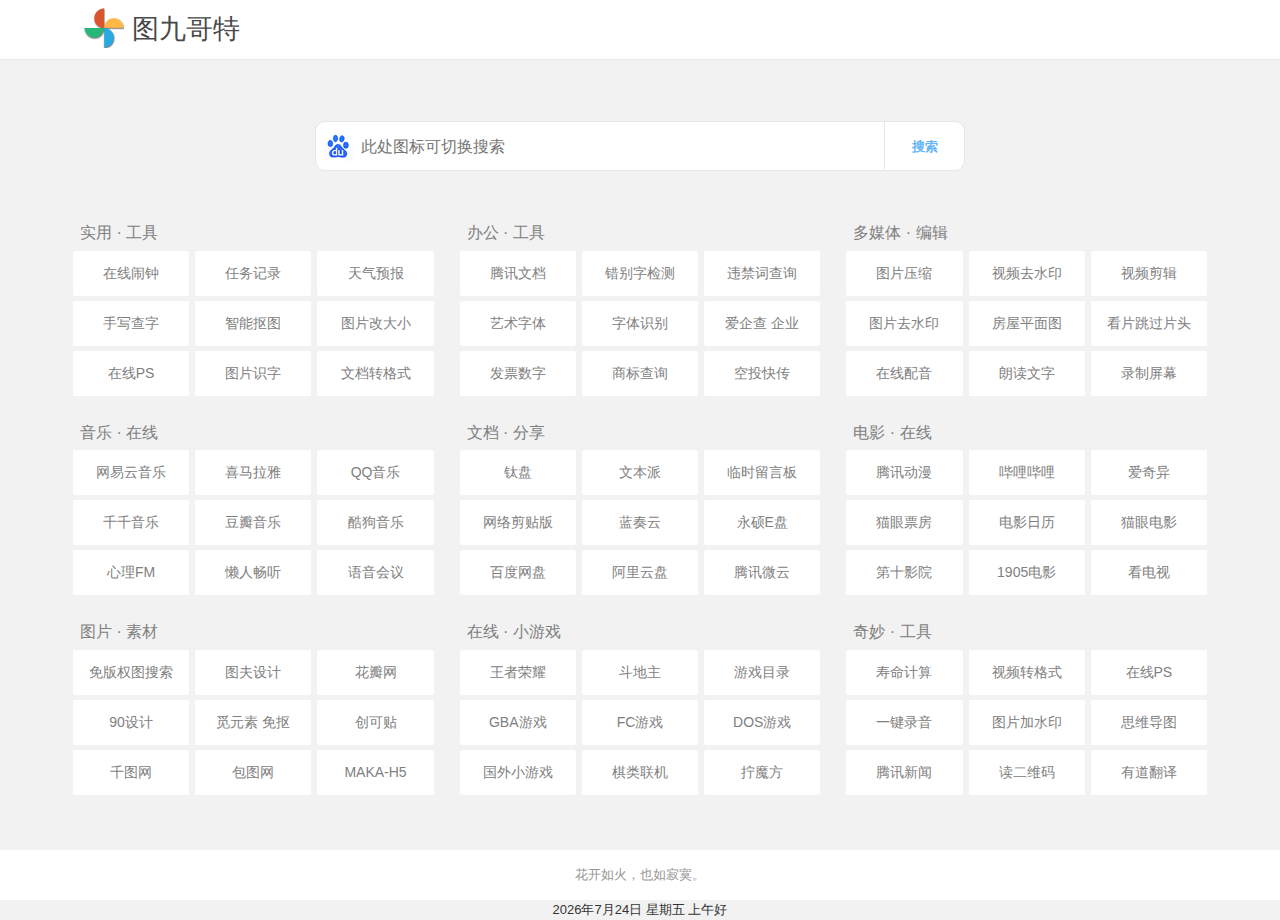
<file: so/index.html>
<!DOCTYPE html>
<html>
<head>
<meta charset="utf-8"> 
    <title>图九哥特tu9.gitee.io解析搜索</title>
    <meta name="keywords" content="图九哥特tu9.gitee.io解析搜索"/>
    <meta name="description" content="图九哥特tu9.gitee.io解析搜索"/>
<meta name="viewport" content="width=device-width, initial-scale=1, shrink-to-fit=no">
<link rel="stylesheet" href="./images/zui.min.css">
<script src="./images/jquery.js"></script>
<script src="./images/zui.min.js"></script>
<link rel="stylesheet" href="style.css">

<!--百度统计以下-->
<script>
var _hmt = _hmt || [];
(function() {
  var hm = document.createElement("script");
  hm.src = "https://hm.baidu.com/hm.js?4245710b6a21f028e6f49d1d0f614080";
  var s = document.getElementsByTagName("script")[0]; 
  s.parentNode.insertBefore(hm, s);
})();
</script>
<!--百度统计以上-->

</head>
<!--  来自图九哥特tu9.gitee.io  -->
<body>
<header>
    <div class="container" style="padding-right: 0px;padding-left: 0px;">
        <div class="main">
            <h1 class="logo">
                <a href="../index.html">
                    <img src="./images/ico.png">
                    <span>图九哥特</span>
                </a>
            </h1>
        </div>
	</div>
	<div class="not_operational"></div>
</header>
<div id="content" data-customize="true" data-customtheme="true" class="default-bg">
<div class="main-index">
<div class="container content-box">
	<section class="sousuo">
	  <div class="search">
		<div class="search-box">
		  <img class="search-icon" src="./images/logo.jpg">
		  <input type="text" id="txt" class="search-input" placeholder="此处图标可切换搜索">
		  <button class="search-btn visible-sm visible-md visible-lg" id="search-btn">搜索</button>
		  <i class="search-clear icon icon-remove-sign" style="display: none;"></i>
		</div>
		<!-- 搜索热词 -->
		<div class="box search-hot-text" id="box" style="display: none;">
		  <ul></ul>
		</div>
		<!-- 搜索引擎 -->
		<div class="search-engine" style="display: none;">
		  <div class="search-engine-head">
			<strong class="search-engine-tit">选择默认搜索引擎：</strong>
			<div class="search-engine-tool">搜索热词： <span id="hot-btn" class="off"></span></div>
		  </div>
		  <ul class="search-engine-list">
		  </ul>
		</div>
	  </div>
	</section>
		<div class="row dh">
			<div class="col-sm-6 col-md-4 mb-3 dh">
				<div class="row">
					<div class="col-xs-12"><strong class="dhname" id="1">实用 · 工具</strong></div>
					
					<div class="col-xs-4 mb-2">
						<a href="https://naozhong.net.cn/" target="_blank">在线闹钟</a>
					</div>
					<div class="col-xs-4 mb-2">
						<a href="http://www.jsons.cn/planlist/" target="_blank">任务记录</a>
					</div>

					<div class="col-xs-4 mb-2">
						<a href="https://tianqi.qq.com/" target="_blank">天气预报</a>
					</div>
					<div class="col-xs-4 mb-2">
						<a href="https://papago.naver.com/?sk=zh-CN&tk=zh-TW&st=%E4%B8%8B%E6%96%B9S%E5%9B%BE%E6%A0%87%E6%89%93%E5%BC%80%E6%89%8B%E5%86%99
" target="_blank">手写查字</a>
					</div>

					<div class="col-xs-4 mb-2">
						<a href="https://tool.lu/index.php/cutout/" target="_blank">智能抠图</a>
					</div>
					<div class="col-xs-4 mb-2">
						<a href="https://www.gaituya.com/daxiao/" target="_blank">图片改大小</a>
					</div>

					<div class="col-xs-4 mb-2">
						<a href="https://toolwa.com/ps/" target="_blank">在线PS</a>
					</div>
					<div class="col-xs-4 mb-2">
						<a href="https://ocr.wdku.net/" target="_blank">图片识字</a>
					</div>
<div class="col-xs-4 mb-2">
						<a href="https://convertio.co/zh/pdf-doc/" target="_blank">文档转格式</a>
					</div>
				</div>
			</div>
			<div class="col-sm-6 col-md-4 mb-3 dh">
				<div class="row">
					<div class="col-xs-12"><strong class="dhname" id="1">办公 · 工具</strong></div>
<div class="col-xs-4 mb-2">
						<a href="https://docs.qq.com/desktop/" target="_blank">腾讯文档</a>
					</div>

					<div class="col-xs-4 mb-2">
						<a href="http://www.biezi.com/" target="_blank">错别字检测</a>
					</div>

					<div class="col-xs-4 mb-2">
						<a href="http://www.txttool.com/t/?id=NTkw" target="_blank">违禁词查询</a>
					</div>

					<div class="col-xs-4 mb-2">
						<a href="https://www.qtool.net/art-edit" target="_blank">艺术字体</a>
					</div>

					<div class="col-xs-4 mb-2">						
						<a href="https://www.likefont.com/" target="_blank">字体识别</a>
					</div>

					<div class="col-xs-4 mb-2">
						<a href="https://aiqicha.baidu.com/" target="_blank">爱企查 企业</a>
					</div>

					<div class="col-xs-4 mb-2">
						<a href="https://daxie.chazhi.net/" target="_blank">发票数字</a>
					</div>

					<div class="col-xs-4 mb-2">
						<a href="https://cloud.baidu.com/product/tms/#/tms/search?keyword=商标&" target="_blank">商标查询</a>
					</div>

					<div class="col-xs-4 mb-2">
						<a href="https://airportal.cn/" target="_blank">空投快传</a>
					</div>
				</div>
			</div>
			<div class="col-sm-6 col-md-4 mb-3 dh">
				<div class="row">
					<div class="col-xs-12"><strong class="dhname" id="1">多媒体 · 编辑</strong></div>
<div class="col-xs-4 mb-2">
						<a href="https://www.gaituya.com/" target="_blank">图片压缩</a>
					</div>
					<div class="col-xs-4 mb-2">
						
						<a href="https://online-video-cutter.com/cn/remove-logo" target="_blank">视频去水印</a>
					</div>

					<div class="col-xs-4 mb-2">
						<a href="https://www.67tool.com/video/edit?type=cut" target="_blank">视频剪辑</a>
					</div>
					<div class="col-xs-4 mb-2">
						<a href="https://www.magiceraser.io/" target="_blank">图片去水印</a>
					</div>

					<div class="col-xs-4 mb-2">
						<a href="https://www.qtool.net/housinglayout" target="_blank">房屋平面图</a>
					</div>
					<div class="col-xs-4 mb-2">
						<a href="https://tu9.gitee.io/jiexi/fuzi.html" target="_blank">看片跳过片头</a>
					</div>

					<div class="col-xs-4 mb-2">
						<a href="http://peiyin.xunfei.cn/make/" target="_blank">在线配音</a>
					</div>

					<div class="col-xs-4 mb-2">
						<a href="https://www.ffkuaidu.com/" target="_blank">朗读文字</a>
					</div>
                    
<div class="col-xs-4 mb-2">
						<a href="https://toolwa.com/record/" target="_blank">录制屏幕</a>
					</div>
				</div>
			</div>

			<div class="col-sm-6 col-md-4 mb-3 dh">
				<div class="row">
					<div class="col-xs-12"><strong class="dhname" id="1">音乐 · 在线</strong></div>
<div class="col-xs-4 mb-2">
						<a href="https://music.163.com/#/discover/toplist/" target="_blank">网易云音乐</a>
					</div>
					<div class="col-xs-4 mb-2">
						<a href="https://www.ximalaya.com/radio/c310000/" target="_blank">喜马拉雅</a>						
					</div>

					<div class="col-xs-4 mb-2">
						<a href="https://y.qq.com/n/ryqq/toplist/26" target="_blank">QQ音乐</a>
					</div>
					<div class="col-xs-4 mb-2">
						<a href="https://music.taihe.com/songlist?subCateId=2376" target="_blank">千千音乐</a>
					</div>

					<div class="col-xs-4 mb-2">
						<a href="https://fm.douban.com/explore/channels#/channel/194" target="_blank">豆瓣音乐</a>
					</div>
					<div class="col-xs-4 mb-2">
						<a href="https://www.kugou.com/yy/rank/home/1-6666.html?from=rank" target="_blank">酷狗音乐</a>
					</div>

					<div class="col-xs-4 mb-2">
						<a href="http://fm.xinli001.com/" target="_blank">心理FM</a>
					</div>
					<div class="col-xs-4 mb-2">
						<a href="https://www.lrts.me/book/category/1" target="_blank">懒人畅听</a>
					</div>

<div class="col-xs-4 mb-2">
						<a href="https://free4.chat/tu9" target="_blank">语音会议</a>
					</div>
				</div>
			</div>
			<div class="col-sm-6 col-md-4 mb-3 dh">
				<div class="row">
					<div class="col-xs-12"><strong class="dhname" id="1">文档 · 分享</strong></div>
<div class="col-xs-4 mb-2">
						<a href="https://app.tmp.link/?tmpui_page=/" target="_blank">钛盘</a>
					</div>
					<div class="col-xs-4 mb-2">
						
						<a href="https://txtpad.cn/" target="_blank">文本派</a>
					</div>

					<div class="col-xs-4 mb-2">
						<a href="https://note.ms/jnty" target="_blank">临时留言板</a>
					</div>
					<div class="col-xs-4 mb-2">
						<a href="https://netcut.cn/7788" target="_blank">网络剪贴版</a>
					</div>

					<div class="col-xs-4 mb-2">
						<a href="https://www.lanzou.com/" target="_blank">蓝奏云</a>
					</div>
					<div class="col-xs-4 mb-2">
						<a href="http://www.ys168.com/ht/login.aspx" target="_blank">永硕E盘</a>
					</div>

					<div class="col-xs-4 mb-2">
						<a href="https://pan.baidu.com/" target="_blank">百度网盘</a>
					</div>
					<div class="col-xs-4 mb-2">
						<a href="https://www.aliyundrive.com/sign/in" target="_blank">阿里云盘</a>
					</div>
<div class="col-xs-4 mb-2">
						<a href="https://www.weiyun.com/" target="_blank">腾讯微云</a>
					</div>
				</div>
			</div>
			<div class="col-sm-6 col-md-4 mb-3 dh">
				<div class="row">
					<div class="col-xs-12"><strong class="dhname" id="1">电影 · 在线</strong></div>
<div class="col-xs-4 mb-2">
						<a href="https://v.qq.com/channel/cartoon#" target="_blank">腾讯动漫</a>
					</div>
					<div class="col-xs-4 mb-2">
					
						<a href="https://www.bilibili.com/" target="_blank">哔哩哔哩</a>
					</div>

					<div class="col-xs-4 mb-2">
						<a href="https://www.iqiyi.com/dianying/" target="_blank">爱奇异</a>
					</div>
					<div class="col-xs-4 mb-2">
						<a href="https://piaofang.maoyan.com/dashboard" target="_blank">猫眼票房</a>
					</div>

					<div class="col-xs-4 mb-2">
						<a href="https://www.1905.com/mdb/film/calendaryear/2021" target="_blank">电影日历</a>
					</div>
					<div class="col-xs-4 mb-2">
						<a href="https://maoyan.com/" target="_blank">猫眼电影</a>
					</div>

					<div class="col-xs-4 mb-2">
						<a href="https://10.tf/" target="_blank">第十影院</a>
					</div>
					<div class="col-xs-4 mb-2">
						<a href="https://vip.1905.com/" target="_blank">1905电影</a>
					</div>
<div class="col-xs-4 mb-2">
						<a href="http://www.aikantv.org/zhibo/" target="_blank">看电视</a>
					</div>
				</div>
			</div>
			<div class="col-sm-6 col-md-4 mb-3 dh">
				<div class="row">
					<div class="col-xs-12"><strong class="dhname" id="1">图片 · 素材</strong></div>
<div class="col-xs-4 mb-2">
						<a href="http://duososo.com/banquan.php" target="_blank">免版权图搜索</a>
					</div>
					<div class="col-xs-4 mb-2">
						
						<a href="https://www.tufu.cn/moban/sousuo/%E4%B8%BB%E5%9B%BE" target="_blank">图夫设计</a>
					</div>

					<div class="col-xs-4 mb-2">
						<a href="https://huaban.com/search/?q=%E4%B8%BB%E5%9B%BE" target="_blank">花瓣网</a>
					</div>
					<div class="col-xs-4 mb-2">
						<a href="https://90sheji.com/so/sc-48-3-0-0-0-0-1.html" target="_blank">90设计</a>
					</div>

					<div class="col-xs-4 mb-2">
						<a href="https://www.51yuansu.com/index.php?m=Index&a=fenlei&k=zhutu" target="_blank">觅元素 免抠</a>
					</div>
					<div class="col-xs-4 mb-2">
						<a href="https://www.chuangkit.com/tupian/zhutu.html?bd_vid=8369967692329363299" target="_blank">创可贴</a>
					</div>

					<div class="col-xs-4 mb-2">
						<a href="https://www.58pic.com/tupian/zhutu-801-0-default-0-0-%E4%B8%BB%E5%9B%BE-0_2_151_0_0_0-.html" target="_blank">千图网</a>
					</div>
					<div class="col-xs-4 mb-2">
						<a href="https://ibaotu.com/tupian/zhutu.html" target="_blank">包图网</a>
					</div>
<div class="col-xs-4 mb-2">
						<a href="https://www.maka.im/muban" target="_blank">MAKA-H5</a>
					</div>
				</div>
			</div>
			<div class="col-sm-6 col-md-4 mb-3 dh">
				<div class="row">
					<div class="col-xs-12"><strong class="dhname" id="1">在线 · 小游戏</strong></div>
<div class="col-xs-4 mb-2">
						<a href="https://gamer.qq.com/v2/cloudgame/game/95601" target="_blank">王者荣耀</a>
					</div>
					<div class="col-xs-4 mb-2">
						
						<a href="https://gamer.qq.com/v2/cloudgame/game/95179" target="_blank">斗地主</a>
					</div>

					<div class="col-xs-4 mb-2">
						<a href="https://gamer.qq.com/v2/gamelib" target="_blank">游戏目录</a>
					</div>
					<div class="col-xs-4 mb-2">
						<a href="https://www.return8090.com/h-col-111.html" target="_blank">GBA游戏</a>
					</div>

					<div class="col-xs-4 mb-2">
						<a href="http://lab.mkblog.cn/FCGames/#/" target="_blank">FC游戏</a>
					</div>
					<div class="col-xs-4 mb-2">
						<a href="https://dos.zczc.cz/games/" target="_blank">DOS游戏</a>
					</div>

					<div class="col-xs-4 mb-2">
						<a href="https://poki.com/" target="_blank">国外小游戏</a>
					</div>
					<div class="col-xs-4 mb-2">
						<a href="https://www.playok.com/" target="_blank">棋类联机</a>
					</div>
<div class="col-xs-4 mb-2">
						<a href="https://iamthecu.be/" target="_blank">拧魔方</a>
					</div>
				</div>
			</div>
			<div class="col-sm-6 col-md-4 mb-3 dh">
				<div class="row">
					<div class="col-xs-12"><strong class="dhname" id="1">奇妙 · 工具</strong></div>
<div class="col-xs-4 mb-2">
						<a href="https://www.zxgj.cn/g/siwang" target="_blank">寿命计算</a>
					</div>
					<div class="col-xs-4 mb-2">
						
						<a href="https://www.xunjieshipin.com/online-converter" target="_blank">视频转格式</a>
					</div>

					<div class="col-xs-4 mb-2">
						<a href="https://toolwa.com/ps/" target="_blank">在线PS</a>
					</div>
					<div class="col-xs-4 mb-2">
						<a href="https://www.xunjieshipin.com/yijianluyin" target="_blank">一键录音</a>
					</div>

					<div class="col-xs-4 mb-2">
						<a href="https://www.gaituya.com/jiashuiyin/" target="_blank">图片加水印</a>
					</div>
					<div class="col-xs-4 mb-2">
						<a href="https://www.zhixi.com/space/" target="_blank">思维导图</a>
					</div>

					<div class="col-xs-4 mb-2">
						<a href="https://new.qq.com/ch/tech/" target="_blank">腾讯新闻</a>
					</div>
					<div class="col-xs-4 mb-2">
						<a href="https://www.gaitubao.com/qrcode-decoder" target="_blank">读二维码</a>
					</div>
<div class="col-xs-4 mb-2">
						<a href="https://fanyi.youdao.com/" target="_blank">有道翻译</a>
					</div>
				</div>
			</div>            
				</div>
			</div>
		</div>
</div>

<!--  来自图九哥特tu9.gitee.io  -->
</div>
</div>
<footer class="footer text-center bg-white">
    <div class="container">
		<span id="hitokoto">:D 获取中...</span>
    </div>
</footer>
<div id="get-top" title="回到顶部" style="display: none;"><i class="icon icon-arrow-up"></i></div>
<script src="js.js"></script>
<script src="yan.js" defer></script>

<div width="100%" align="center">
<script type="text/javascript">
var today = new Date(); //新建一个Date对象
var date = today.getDate();//查询当月日期
var day = today.getDay();//查询当前星期几
var month = today.getMonth()+1;//查询月份
var year = today.getFullYear();//查询年份
var hour=today.getHours();
var morning="";
if (hour>=8 & hour<=12) morning="上午好";
var week="";
if (day==0) week='星期日';
if (day==1) week='星期一';
if (day==2) week='星期二';
if (day==3) week='星期三';
if (day==4) week='星期四';
if (day==5) week='星期五';
if (day==6) week='星期六';
document.write(year+"年"+month+"月"+date+"日 "+week+" "+morning);
</script>
</div>

</body>
</html>
</file>
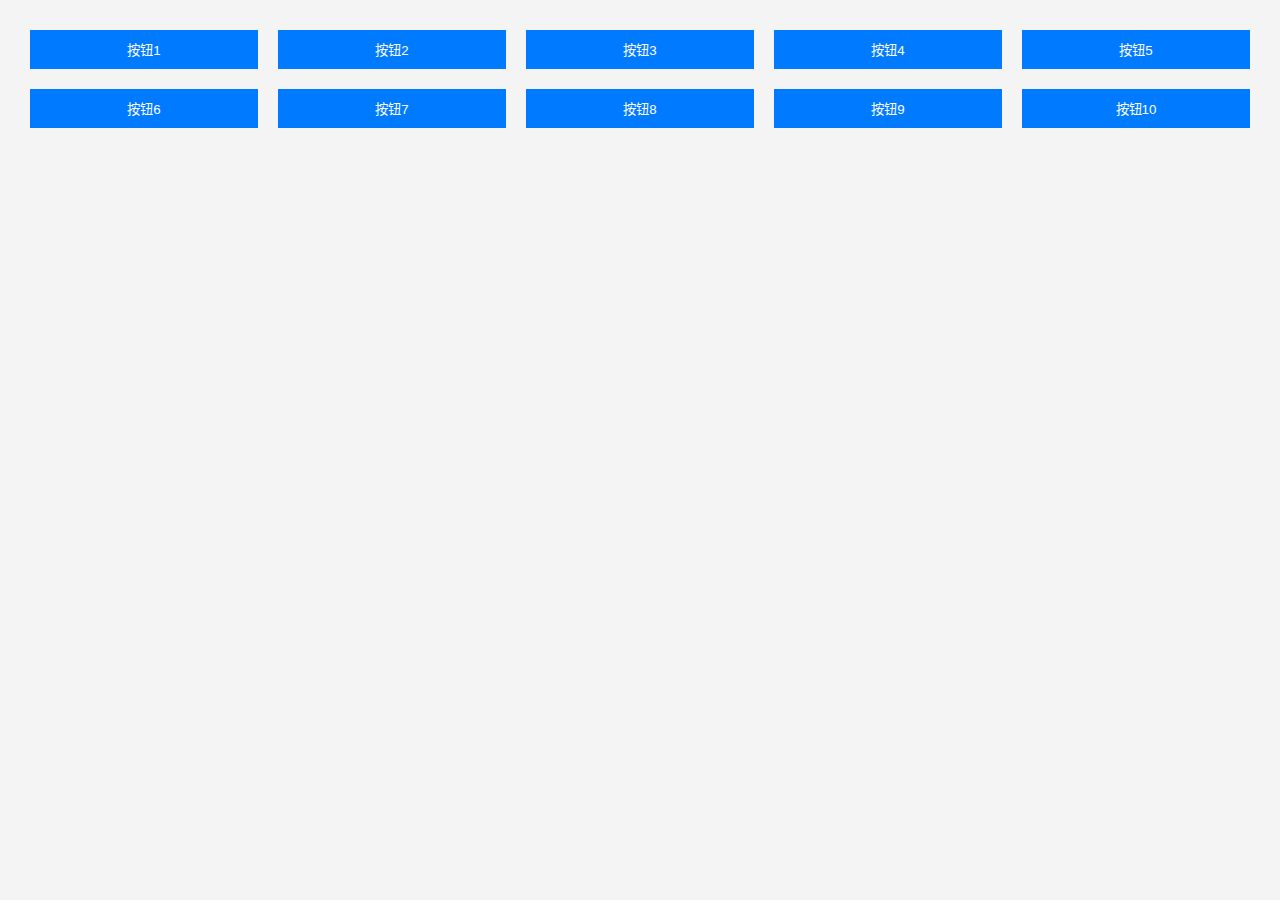
<file: 13a3g.html>
<!DOCTYPE html>
<html lang="zh-CN">
<head>
    <meta charset="UTF-8">
    <meta name="viewport" content="width=device-width, initial-scale=1.0">
    <title>播放列表按钮</title>
    <style>
        body {
            margin: 0;
            font-family: Arial, sans-serif;
            background-color: #f4f4f4;
        }
        .container {
            display: flex;
            flex-wrap: wrap;
            justify-content: center;
            padding: 20px;
        }
        .button {
            background-color: #007bff;
            color: white;
            border: none;
            padding: 10px 20px;
            margin: 10px;
            cursor: pointer;
            transition: background-color 0.3s, transform 0.2s;
            flex: 1 1 calc(20% - 20px);
        }
        .button:hover {
            background-color: #0056b3;
            transform: scale(1.05);
        }

        @media (max-width: 1100px) {
            .button {
                flex: 1 1 calc(20% - 20px);
            }
        }
        @media (max-width: 900px) {
            .button {
                flex: 1 1 100%; /* 单列 */
            }
        }

        .modal {
            display: none;
            position: fixed;
            top: 50%;
            left: 50%;
            transform: translate(-50%, -50%);
            width: 90%;
            max-width: 800px;
            height: 500px;
            background-color: black;
            color: white;
            padding: 20px;
            box-shadow: 0 0 10px rgba(0, 0, 0, 0.25);
            z-index: 1000;
            overflow: hidden;
        }
        
        .close {
            cursor: pointer;
            color: red;
            float: right;
            font-size: 20px;
        }
    </style>
</head>
<body>

<div class="container">
    <button class="button" onclick="openModal('https://jx.xmflv.cc/?url=https://v.qq.com/x/cover/mzc00200sfn10z7/d410015usk1.html')">按钮1</button>
    <button class="button" onclick="openModal('https://jx.xmflv.cc/?url=https://v.qq.com/x/cover/mzc00200wvr54jf/g410028oki1.html')">按钮2</button>
    <button class="button" onclick="openModal('https://jx.xmflv.cc/?url=https://v.qq.com/x/cover/mzc002006ldp6dl/w4100lzpu3h.html')">按钮3</button>
    <button class="button" onclick="openModal('https://jx.xmflv.cc/?url=https://v.qq.com/x/cover/mzc002008ndf45x/m41001henbd.html')">按钮4</button>
    <button class="button" onclick="openModal('https://jx.xmflv.cc/?url=https://v.qq.com/x/cover/mzc002007gqzd02/w4100l37pl0.html')">按钮5</button>
    <button class="button" onclick="openModal('https://jx.xmflv.cc/?url=https://v.qq.com/x/cover/mzc002007gqzd02/w4100l37pl0.html')">按钮6</button>
    <button class="button" onclick="openModal('https://jx.xmflv.cc/?url=https://v.qq.com/x/cover/mzc002003u1yf19/j4100hj13z4.html')">按钮7</button>
    <button class="button" onclick="openModal('https://jx.xmflv.cc/?url=https://v.qq.com/x/cover/mzc00200wvr54jf/g410028oki1.html')">按钮8</button>
    <button class="button" onclick="openModal('https://jx.xmflv.cc/?url=https://v.qq.com/x/cover/mzc002006ldp6dl/w4100lzpu3h.html')">按钮9</button>
    <button class="button" onclick="openModal('https://jx.xmflv.cc/?url=https://v.qq.com/x/cover/mzc002008ndf45x/m41001henbd.html')">按钮10</button>
</div>

<div class="modal" id="modal">
    <span class="close" onclick="closeModal()">&times;</span>
    <iframe id="modal-content" src="" width="100%" height="90%" frameborder="0" allowfullscreen autoplay="true"></iframe>
</div>

<script>
    function openModal(url) {
        document.getElementById('modal').style.display = 'block';
        document.getElementById('modal-content').src = url; // 使用传入的链接
    }

    function closeModal() {
        document.getElementById('modal').style.display = 'none';
        document.getElementById('modal-content').src = ""; // 关闭时清空内容
    }

    window.onclick = function(event) {
        if (event.target === document.getElementById('modal')) {
            closeModal();
        }
    }
</script>

</body>
</html>
</file>
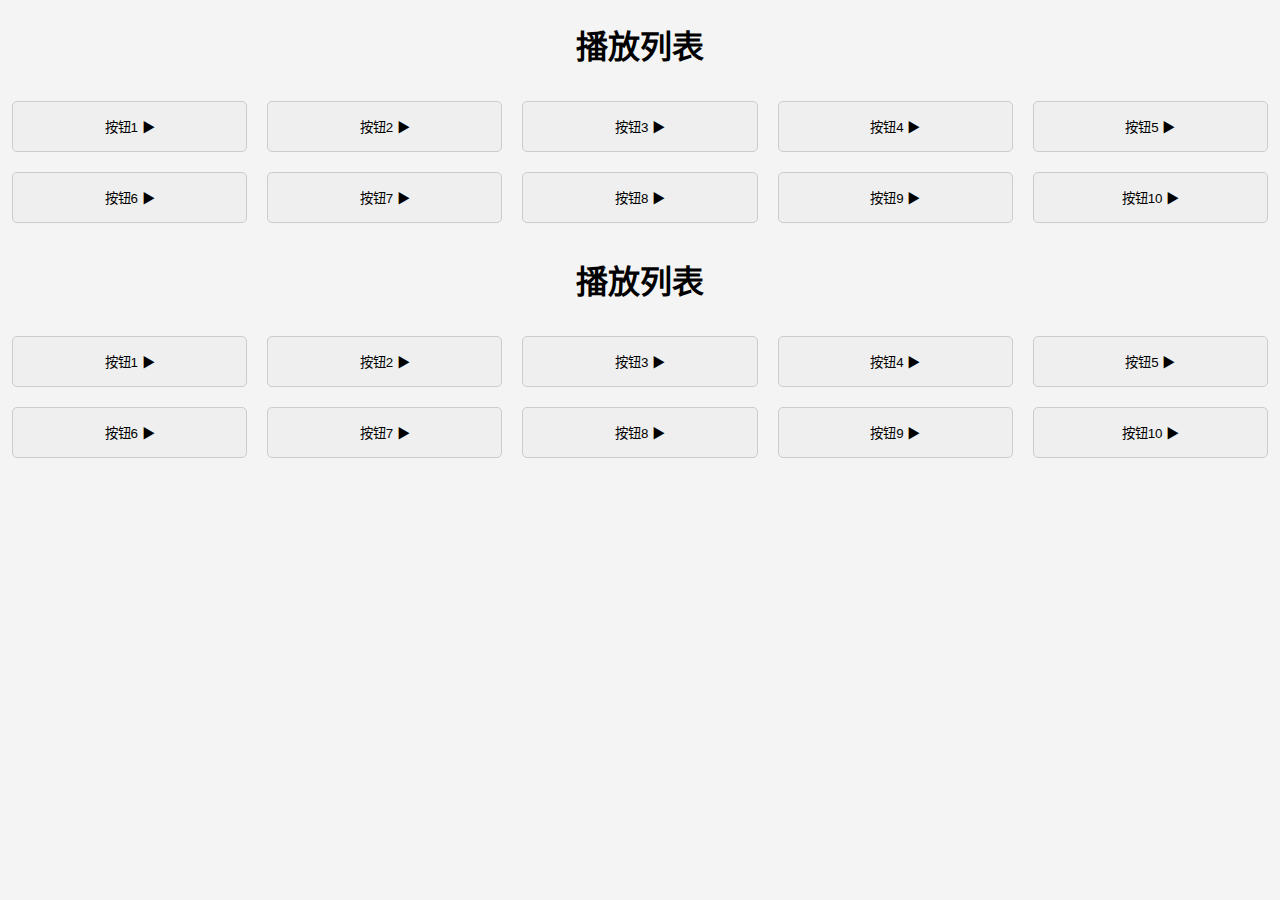
<file: 17a3gg2.html>
<!DOCTYPE html>
<html lang="zh-CN">
<head>
    <meta charset="UTF-8">
    <meta name="viewport" content="width=device-width, initial-scale=1.0">
    <title>播放列表按钮</title>
    <style>
        body {
            margin: 0;
            font-family: Arial, sans-serif;
            text-align: center;
            background-color: #f4f4f4;
        }
        .container {
            display: flex;
            flex-wrap: wrap;
            justify-content: center;
            padding: 2px;/* 大标题文字边距 */
        }
        .button {
            background-color: #FFFFF;/* 默认按钮绿色背景 */
            color: black;/* 黑色文字 */
            border: 1px solid #ccc; /* 按钮边框像素1灰色 */
            padding: 15px 10px;/* 内边距 */
            border-radius: 5px; /* 圆角 */
            margin: 10px;
            cursor: pointer;
            transition: background-color 0.3s, transform 0.2s;
            flex: 1 1 calc(20% - 20px); /* 默认5列 */
        }
        .button:hover {
            background-color: #e4e4e4;
            transform: scale(1.05);
        }

        @media (max-width: 1100px) {
            .button {
                flex: 1 1 calc(20% - 20px); /* 仍为5列 */
            }
        }
        @media (max-width: 900px) {
            .button {
                flex: 1 1 100%; /* 单列 */
            }
        }

        /* 弹窗样式 */
        .modal {
            display: none; /* 默认隐藏 */
            position: fixed; 
            z-index: 1; /* 层叠顺序 */
            left: 0;
            top: 0;
            width: 100%; 
            height: 110%; 
            overflow: auto; /* 启用滚动条 */
            background-color: rgb(0,0,0); /* 背景颜色 */
            background-color: rgba(0,0,0,0.9); /* 背景透明度 */
        }
        .modal-content {
            background-color: #000000;
            margin: 10% auto; /* 10%顶部空间，自动左右居中 */
            padding: 35px;
            border: 1px solid #000000;
            width: 100%; /* 宽度 */
            max-width: 900px; /* 最大宽度 */
            position: relative; /* 设置定位 */
            border-radius: 10px; /* 圆角 */
        }
        .close {
            color: #aaa; /* 关闭按钮颜色 */
            float: right; /* 右对齐 */
            font-size: 28px; /* 字体大小 */
            font-weight: bold; /* 粗体 */
        }
        .close:hover,
        .close:focus {
            color: red; /* 鼠标悬停时颜色 */
            text-decoration: none; /* 去掉下划线 */
            cursor: pointer; /* 鼠标指针样式 */
        }
        .maximize {
            color: #aaa; /* 最大化按钮颜色 */
            float: right; /* 右对齐 */
            font-size: 28px; /* 字体大小 */
            font-weight: bold; /* 粗体 */
            margin-right: 30px; /* 和关闭按钮的间距 */
        }
        .maximize:hover,
        .maximize:focus {
            color: blue; /* 鼠标悬停时颜色 */
            text-decoration: none; /* 去掉下划线 */
            cursor: pointer; /* 鼠标指针样式 */
        }
        
        @media (max-width: 1100px) {
            .playlist {
                grid-template-columns: repeat(5, 1fr); /* 默认5列 */
            }
        }
        @media (max-width: 900px) {
            .playlist {
                grid-template-columns: 1fr; /* 900及以下宽度时1列 */
            }
        }
    </style>
</head>
<body>

<h1>播放列表</h1>
<div class="container">
    <button class="button" onclick="openModal('https://qywechat.s3.cn-northwest-1.amazonaws.com.cn/jw4fj9-%E1%84%8B%E1%85%A7%E1%86%AF%E1%84%85%E1%85%B5%E1%86%AB%E1%84%8B%E1%85%B3%E1%86%B7%E1%84%8B%E1%85%A1%E1%86%A8%E1%84%92%E1%85%AC%20-%20KARD%20-%20%E1%84%8F%E1%85%A1%E1%86%A8%E1%84%90%E1%85%A6%E1%84%8B%E1%85%B5%E1%86%AF%20%E1%84%89%E1%85%A1%E1%84%85%E1%85%A1%E1%86%BC.20180812.mp4')">按钮1  ▶</button>

    <button class="button" onclick="openModal('https://qywechat.s3.cn-northwest-1.amazonaws.com.cn/jw4fj9-%E1%84%8B%E1%85%A7%E1%86%AF%E1%84%85%E1%85%B5%E1%86%AB%E1%84%8B%E1%85%B3%E1%86%B7%E1%84%8B%E1%85%A1%E1%86%A8%E1%84%92%E1%85%AC%20-%20KARD%20-%20%E1%84%8F%E1%85%A1%E1%86%A8%E1%84%90%E1%85%A6%E1%84%8B%E1%85%B5%E1%86%AF%20%E1%84%89%E1%85%A1%E1%84%85%E1%85%A1%E1%86%BC.20180812.mp4')">按钮2  ▶</button>

    <button class="button" onclick="openModal('https://qywechat.s3.cn-northwest-1.amazonaws.com.cn/jw4fj9-%E1%84%8B%E1%85%A7%E1%86%AF%E1%84%85%E1%85%B5%E1%86%AB%E1%84%8B%E1%85%B3%E1%86%B7%E1%84%8B%E1%85%A1%E1%86%A8%E1%84%92%E1%85%AC%20-%20KARD%20-%20%E1%84%8F%E1%85%A1%E1%86%A8%E1%84%90%E1%85%A6%E1%84%8B%E1%85%B5%E1%86%AF%20%E1%84%89%E1%85%A1%E1%84%85%E1%85%A1%E1%86%BC.20180812.mp4')">按钮3  ▶</button>


    <button class="button" onclick="openModal('https://qywechat.s3.cn-northwest-1.amazonaws.com.cn/jw4fj9-%E1%84%8B%E1%85%A7%E1%86%AF%E1%84%85%E1%85%B5%E1%86%AB%E1%84%8B%E1%85%B3%E1%86%B7%E1%84%8B%E1%85%A1%E1%86%A8%E1%84%92%E1%85%AC%20-%20KARD%20-%20%E1%84%8F%E1%85%A1%E1%86%A8%E1%84%90%E1%85%A6%E1%84%8B%E1%85%B5%E1%86%AF%20%E1%84%89%E1%85%A1%E1%84%85%E1%85%A1%E1%86%BC.20180812.mp4')">按钮4  ▶</button>


    <button class="button" onclick="openModal('https://qywechat.s3.cn-northwest-1.amazonaws.com.cn/jw4fj9-%E1%84%8B%E1%85%A7%E1%86%AF%E1%84%85%E1%85%B5%E1%86%AB%E1%84%8B%E1%85%B3%E1%86%B7%E1%84%8B%E1%85%A1%E1%86%A8%E1%84%92%E1%85%AC%20-%20KARD%20-%20%E1%84%8F%E1%85%A1%E1%86%A8%E1%84%90%E1%85%A6%E1%84%8B%E1%85%B5%E1%86%AF%20%E1%84%89%E1%85%A1%E1%84%85%E1%85%A1%E1%86%BC.20180812.mp4')">按钮5  ▶</button>


    <button class="button" onclick="openModal('https://qywechat.s3.cn-northwest-1.amazonaws.com.cn/jw4fj9-%E1%84%8B%E1%85%A7%E1%86%AF%E1%84%85%E1%85%B5%E1%86%AB%E1%84%8B%E1%85%B3%E1%86%B7%E1%84%8B%E1%85%A1%E1%86%A8%E1%84%92%E1%85%AC%20-%20KARD%20-%20%E1%84%8F%E1%85%A1%E1%86%A8%E1%84%90%E1%85%A6%E1%84%8B%E1%85%B5%E1%86%AF%20%E1%84%89%E1%85%A1%E1%84%85%E1%85%A1%E1%86%BC.20180812.mp4')">按钮6  ▶</button>

    <button class="button" onclick="openModal('https://qywechat.s3.cn-northwest-1.amazonaws.com.cn/jw4fj9-%E1%84%8B%E1%85%A7%E1%86%AF%E1%84%85%E1%85%B5%E1%86%AB%E1%84%8B%E1%85%B3%E1%86%B7%E1%84%8B%E1%85%A1%E1%86%A8%E1%84%92%E1%85%AC%20-%20KARD%20-%20%E1%84%8F%E1%85%A1%E1%86%A8%E1%84%90%E1%85%A6%E1%84%8B%E1%85%B5%E1%86%AF%20%E1%84%89%E1%85%A1%E1%84%85%E1%85%A1%E1%86%BC.20180812.mp4')">按钮7  ▶</button>

    <button class="button" onclick="openModal('https://qywechat.s3.cn-northwest-1.amazonaws.com.cn/jw4fj9-%E1%84%8B%E1%85%A7%E1%86%AF%E1%84%85%E1%85%B5%E1%86%AB%E1%84%8B%E1%85%B3%E1%86%B7%E1%84%8B%E1%85%A1%E1%86%A8%E1%84%92%E1%85%AC%20-%20KARD%20-%20%E1%84%8F%E1%85%A1%E1%86%A8%E1%84%90%E1%85%A6%E1%84%8B%E1%85%B5%E1%86%AF%20%E1%84%89%E1%85%A1%E1%84%85%E1%85%A1%E1%86%BC.20180812.mp4')">按钮8  ▶</button>


    <button class="button" onclick="openModal('https://qywechat.s3.cn-northwest-1.amazonaws.com.cn/jw4fj9-%E1%84%8B%E1%85%A7%E1%86%AF%E1%84%85%E1%85%B5%E1%86%AB%E1%84%8B%E1%85%B3%E1%86%B7%E1%84%8B%E1%85%A1%E1%86%A8%E1%84%92%E1%85%AC%20-%20KARD%20-%20%E1%84%8F%E1%85%A1%E1%86%A8%E1%84%90%E1%85%A6%E1%84%8B%E1%85%B5%E1%86%AF%20%E1%84%89%E1%85%A1%E1%84%85%E1%85%A1%E1%86%BC.20180812.mp4')">按钮9  ▶</button>


    <button class="button" onclick="openModal('https://qywechat.s3.cn-northwest-1.amazonaws.com.cn/jw4fj9-%E1%84%8B%E1%85%A7%E1%86%AF%E1%84%85%E1%85%B5%E1%86%AB%E1%84%8B%E1%85%B3%E1%86%B7%E1%84%8B%E1%85%A1%E1%86%A8%E1%84%92%E1%85%AC%20-%20KARD%20-%20%E1%84%8F%E1%85%A1%E1%86%A8%E1%84%90%E1%85%A6%E1%84%8B%E1%85%B5%E1%86%AF%20%E1%84%89%E1%85%A1%E1%84%85%E1%85%A1%E1%86%BC.20180812.mp4')">按钮10  ▶</button>

</div>


<h1>播放列表</h1>
<div class="container">
    <button class="button" onclick="openModal('https://qywechat.s3.cn-northwest-1.amazonaws.com.cn/jw4fj9-%E1%84%8B%E1%85%A7%E1%86%AF%E1%84%85%E1%85%B5%E1%86%AB%E1%84%8B%E1%85%B3%E1%86%B7%E1%84%8B%E1%85%A1%E1%86%A8%E1%84%92%E1%85%AC%20-%20KARD%20-%20%E1%84%8F%E1%85%A1%E1%86%A8%E1%84%90%E1%85%A6%E1%84%8B%E1%85%B5%E1%86%AF%20%E1%84%89%E1%85%A1%E1%84%85%E1%85%A1%E1%86%BC.20180812.mp4')">按钮1  ▶</button>

    <button class="button" onclick="openModal('https://qywechat.s3.cn-northwest-1.amazonaws.com.cn/jw4fj9-%E1%84%8B%E1%85%A7%E1%86%AF%E1%84%85%E1%85%B5%E1%86%AB%E1%84%8B%E1%85%B3%E1%86%B7%E1%84%8B%E1%85%A1%E1%86%A8%E1%84%92%E1%85%AC%20-%20KARD%20-%20%E1%84%8F%E1%85%A1%E1%86%A8%E1%84%90%E1%85%A6%E1%84%8B%E1%85%B5%E1%86%AF%20%E1%84%89%E1%85%A1%E1%84%85%E1%85%A1%E1%86%BC.20180812.mp4')">按钮2  ▶</button>

    <button class="button" onclick="openModal('https://qywechat.s3.cn-northwest-1.amazonaws.com.cn/jw4fj9-%E1%84%8B%E1%85%A7%E1%86%AF%E1%84%85%E1%85%B5%E1%86%AB%E1%84%8B%E1%85%B3%E1%86%B7%E1%84%8B%E1%85%A1%E1%86%A8%E1%84%92%E1%85%AC%20-%20KARD%20-%20%E1%84%8F%E1%85%A1%E1%86%A8%E1%84%90%E1%85%A6%E1%84%8B%E1%85%B5%E1%86%AF%20%E1%84%89%E1%85%A1%E1%84%85%E1%85%A1%E1%86%BC.20180812.mp4')">按钮3  ▶</button>


    <button class="button" onclick="openModal('https://qywechat.s3.cn-northwest-1.amazonaws.com.cn/jw4fj9-%E1%84%8B%E1%85%A7%E1%86%AF%E1%84%85%E1%85%B5%E1%86%AB%E1%84%8B%E1%85%B3%E1%86%B7%E1%84%8B%E1%85%A1%E1%86%A8%E1%84%92%E1%85%AC%20-%20KARD%20-%20%E1%84%8F%E1%85%A1%E1%86%A8%E1%84%90%E1%85%A6%E1%84%8B%E1%85%B5%E1%86%AF%20%E1%84%89%E1%85%A1%E1%84%85%E1%85%A1%E1%86%BC.20180812.mp4')">按钮4  ▶</button>


    <button class="button" onclick="openModal('https://qywechat.s3.cn-northwest-1.amazonaws.com.cn/jw4fj9-%E1%84%8B%E1%85%A7%E1%86%AF%E1%84%85%E1%85%B5%E1%86%AB%E1%84%8B%E1%85%B3%E1%86%B7%E1%84%8B%E1%85%A1%E1%86%A8%E1%84%92%E1%85%AC%20-%20KARD%20-%20%E1%84%8F%E1%85%A1%E1%86%A8%E1%84%90%E1%85%A6%E1%84%8B%E1%85%B5%E1%86%AF%20%E1%84%89%E1%85%A1%E1%84%85%E1%85%A1%E1%86%BC.20180812.mp4')">按钮5  ▶</button>


    <button class="button" onclick="openModal('https://qywechat.s3.cn-northwest-1.amazonaws.com.cn/jw4fj9-%E1%84%8B%E1%85%A7%E1%86%AF%E1%84%85%E1%85%B5%E1%86%AB%E1%84%8B%E1%85%B3%E1%86%B7%E1%84%8B%E1%85%A1%E1%86%A8%E1%84%92%E1%85%AC%20-%20KARD%20-%20%E1%84%8F%E1%85%A1%E1%86%A8%E1%84%90%E1%85%A6%E1%84%8B%E1%85%B5%E1%86%AF%20%E1%84%89%E1%85%A1%E1%84%85%E1%85%A1%E1%86%BC.20180812.mp4')">按钮6  ▶</button>

    <button class="button" onclick="openModal('https://qywechat.s3.cn-northwest-1.amazonaws.com.cn/jw4fj9-%E1%84%8B%E1%85%A7%E1%86%AF%E1%84%85%E1%85%B5%E1%86%AB%E1%84%8B%E1%85%B3%E1%86%B7%E1%84%8B%E1%85%A1%E1%86%A8%E1%84%92%E1%85%AC%20-%20KARD%20-%20%E1%84%8F%E1%85%A1%E1%86%A8%E1%84%90%E1%85%A6%E1%84%8B%E1%85%B5%E1%86%AF%20%E1%84%89%E1%85%A1%E1%84%85%E1%85%A1%E1%86%BC.20180812.mp4')">按钮7  ▶</button>

    <button class="button" onclick="openModal('https://qywechat.s3.cn-northwest-1.amazonaws.com.cn/jw4fj9-%E1%84%8B%E1%85%A7%E1%86%AF%E1%84%85%E1%85%B5%E1%86%AB%E1%84%8B%E1%85%B3%E1%86%B7%E1%84%8B%E1%85%A1%E1%86%A8%E1%84%92%E1%85%AC%20-%20KARD%20-%20%E1%84%8F%E1%85%A1%E1%86%A8%E1%84%90%E1%85%A6%E1%84%8B%E1%85%B5%E1%86%AF%20%E1%84%89%E1%85%A1%E1%84%85%E1%85%A1%E1%86%BC.20180812.mp4')">按钮8  ▶</button>


    <button class="button" onclick="openModal('https://qywechat.s3.cn-northwest-1.amazonaws.com.cn/jw4fj9-%E1%84%8B%E1%85%A7%E1%86%AF%E1%84%85%E1%85%B5%E1%86%AB%E1%84%8B%E1%85%B3%E1%86%B7%E1%84%8B%E1%85%A1%E1%86%A8%E1%84%92%E1%85%AC%20-%20KARD%20-%20%E1%84%8F%E1%85%A1%E1%86%A8%E1%84%90%E1%85%A6%E1%84%8B%E1%85%B5%E1%86%AF%20%E1%84%89%E1%85%A1%E1%84%85%E1%85%A1%E1%86%BC.20180812.mp4')">按钮9  ▶</button>


    <button class="button" onclick="openModal('https://qywechat.s3.cn-northwest-1.amazonaws.com.cn/jw4fj9-%E1%84%8B%E1%85%A7%E1%86%AF%E1%84%85%E1%85%B5%E1%86%AB%E1%84%8B%E1%85%B3%E1%86%B7%E1%84%8B%E1%85%A1%E1%86%A8%E1%84%92%E1%85%AC%20-%20KARD%20-%20%E1%84%8F%E1%85%A1%E1%86%A8%E1%84%90%E1%85%A6%E1%84%8B%E1%85%B5%E1%86%AF%20%E1%84%89%E1%85%A1%E1%84%85%E1%85%A1%E1%86%BC.20180812.mp4')">按钮10  ▶</button>

</div>




<div class="modal" id="modal">
    <div class="modal-content">
        <span class="close" onclick="closeModal()">&times;</span>
        <iframe id="modal-content" src="" width="100%" height="100%" frameborder="0" allowfullscreen autoplay="true"></iframe>
    </div>
</div>

<script>
    function openModal(url) {
        document.getElementById('modal').style.display = 'flex';
        document.getElementById('modal-content').src = url; // 设置iframe的src为传入的链接
    }

    function closeModal() {
        document.getElementById('modal').style.display = 'none';
        document.getElementById('modal-content').src = ""; // 关闭时清空iframe的内容
    }

    window.onclick = function(event) {
        if (event.target === document.getElementById('modal')) {
            closeModal();
        }
    }
</script>

</body>
</html>
</file>
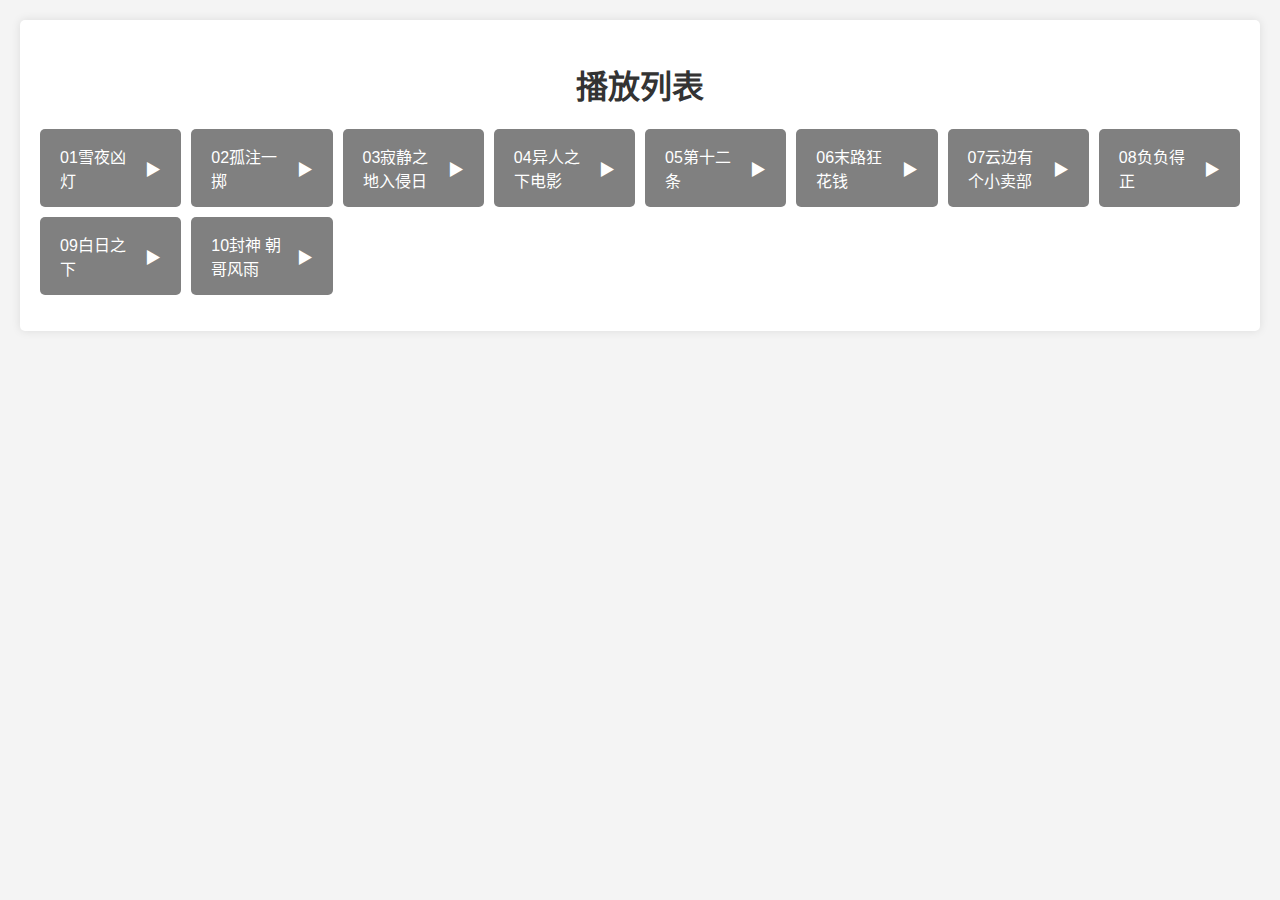
<file: 6a22.html>
<!DOCTYPE html>
<html lang="zh-CN">
<head>
    <meta charset="UTF-8">
    <meta name="viewport" content="width=device-width, initial-scale=1.0">
    <title>自适应按钮列表</title>
    <style>
        body {
            font-family: Arial, sans-serif;
            background-color: #f4f4f4;
            margin: 0;
            padding: 20px;
        }
        .container {
            max-width: 1900px; /* 设置容器最大宽度 */
            margin: 0 auto; /* 居中容器 */
            padding: 20px;
            background-color: #fff;
            border-radius: 5px;
            box-shadow: 0 0 10px rgba(0, 0, 0, 0.1);
        }
        h1 {
            text-align: center;
            color: #333;
        }
        .button-list {
            display: grid; /* 使用网格布局 */
            grid-template-columns: repeat(auto-fill, minmax(150px, 1fr)); /* 自动填写列，最小宽度为150px */
            gap: 10px; /* 列间距 */
            padding: 0;
            list-style: none; /* 去除列表默认样式 */
        }
        .button {
            display: flex; /* 使用弹性盒布局 */
            align-items: center; /* 垂直居中 */
            justify-content: space-between; /* 两端对齐 */
            padding: 15px 20px;
            background-color: #808080; /* 按钮背景色（灰色） */
            color: white;
            text-decoration: none; /* 去除链接下划线 */
            border-radius: 5px; /* 边角圆润 */
            cursor: pointer; /* 鼠标悬停时显示手指光标 */
            transition: background-color 0.3s; /* 添加背景色过渡效果 */
        }
        .button:hover {
            background-color: #696969; /* 悬停时颜色变化（深灰色） */
        }
        .play-icon {
            margin-left: 10px; /* 图标与文本间距 */
        }
        @media (min-width: 1000px) {
            .button-list {
                grid-template-columns: repeat(8, 1fr); /* 大于1000px时8列 */
            }
        }
        @media (max-width: 600px) {
            .button-list {
                grid-template-columns: repeat(2, 1fr); /* 小于600px时2列 */
            }
        }
    </style>
</head>
<body>

<div class="container">
    <h1>播放列表</h1>
    <ul class="button-list">
        <li>
            <a class="button" href="https://www.8090g.cn/jiexi/?url=https://v.qq.com/x/cover/mzc00200sfn10z7/d410015usk1.html" target="_blank">
                01雪夜凶灯
                <span class="play-icon">▶</span>
            </a>
        </li>
        <li>
            <a class="button" href="https://jx.xmflv.cc/?url=https://v.qq.com/x/cover/mzc00200wvr54jf/g410028oki1.html" target="_blank">
                02孤注一掷
                <span class="play-icon">▶</span>
            </a>
        </li>
        <li>
            <a class="button" href="https://jx.xmflv.cc/?url=https://v.qq.com/x/cover/mzc002008ndf45x/m41001henbd.html" target="_blank">
                03寂静之地入侵日
                <span class="play-icon">▶</span>
            </a>
        </li>
        <li>
            <a class="button" href="https://jx.xmflv.cc/?url=https://v.qq.com/x/cover/mzc002007gqzd02/w4100l37pl0.html" target="_blank">
                04异人之下电影
                <span class="play-icon">▶</span>
            </a>
        </li>
        <li>
            <a class="button" href="https://jx.xmflv.cc/?url=https://v.qq.com/x/cover/mzc002006ldp6dl/w4100lzpu3h.html" target="_blank">
                05第十二条
                <span class="play-icon">▶</span>
            </a>
        </li>
        <li>
            <a class="button" href="https://jx.xmflv.cc/?url=https://v.qq.com/x/cover/mzc002003u1yf19/j4100hj13z4.html" target="_blank">
                06末路狂花钱
                <span class="play-icon">▶</span>
            </a>
        </li>
        <li>
            <a class="button" href="https://jx.xmflv.cc/?url=https://v.qq.com/x/cover/mzc00200ebzfc5n/o410068y27l.html" target="_blank">
                07云边有个小卖部
                <span class="play-icon">▶</span>
            </a>
        </li>
        <li>
            <a class="button" href="https://jx.xmflv.cc/?url=https://v.qq.com/x/cover/mzc00200qcssnxs/j41001s2z37.html" target="_blank">
                08负负得正
                <span class="play-icon">▶</span>
            </a>
        </li>
        <li>
            <a class="button" href="https://jx.xmflv.cc/?url=https://v.qq.com/x/cover/mzc00200j4p253l/g4100y2yja8.html" target="_blank">
                09白日之下
                <span class="play-icon">▶</span>
            </a>
        </li>
        <li>
            <a class="button" href="https://jx.xmflv.cc/?url=https://v.qq.com/x/cover/0s4fa14ciz3ohd0/p0047w54ncc.html" target="_blank">
                10封神 朝哥风雨
                <span class="play-icon">▶</span>
            </a>
        </li>
    </ul>
</div>

</body>
</html>
</file>
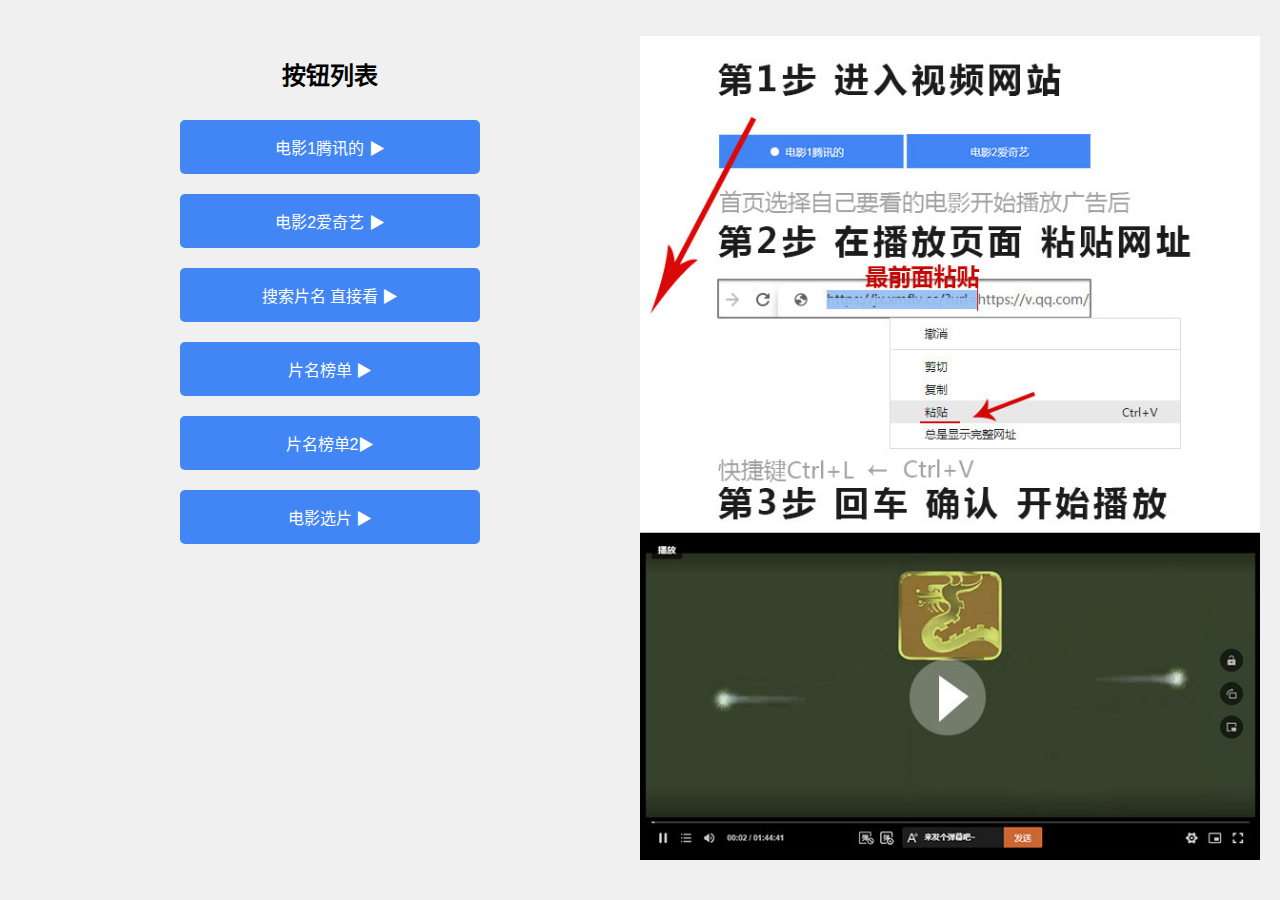
<file: dy.html>
<!DOCTYPE html>
<html lang="zh-CN">
<head>
    <meta charset="UTF-8">
    <meta name="viewport" content="width=device-width, initial-scale=1.0">
    <title>在线影视选片</title>
    <style>
        body {
            margin: 0;
            font-family: Arial, sans-serif;
            display: flex;
            align-items: center;
            justify-content: center;
            height: 100vh;
            overflow: hidden;
            text-align: center;
            background-color: #f0f0f0; /* 默认背景颜色 */
            transition: background-color 0.3s; /* 平滑过渡背景颜色变化 */
        }

        button {
            width: 300px; /* 设置按钮的固定宽度*/
            padding: 15px 30px; /* 设置按钮的内边距，上下 15px，左右 30px */
            font-size: 16px; /* 设置按钮文本的字体大小 */
            border: none; /* 去掉按钮的边框 */
            border-radius: 5px; /* 设置按钮的圆角 */
            cursor: pointer; /* 鼠标悬停时显示为手型 */
            background-color: #4285F4; /* 设置按钮的背景颜色 */
            color: white; /* 设置按钮文本颜色为白色 */
            margin: 10px; /* 设置按钮上下左右的外边距 */
            transition: background-color 0.3s; /* 设置背景颜色变化的过渡效果 */
        }

        button:hover {
            background-color: #357ae8; /* 鼠标悬停时改变按钮的背景颜色 */
        }

        .container {
            width: 100%;
            padding: 20px;
        }

        .image {
            max-width: 100%; /* 使图片自适应宽度 */
            height: auto;
        }

        .hidden {
            display: none; /* 用于隐藏区域 */
        }

        /* 区域1样式 */
        #region1 {
            display: none; /* 默认隐藏 */
        }

        /* 区域2样式 */
        #region2 {
            display: none; /* 默认隐藏 */
            display: flex; /* 设置为flex布局 */
        }

        .sidebar {
            flex: 1; /* 左栏占据1的比例 */
            text-align: center; /* 左对齐 */
        }

        .content {
            flex: 1; /* 右栏占据1的比例 */
            text-align: center; /* 中间对齐 */
        }

        /* 媒体查询以控制显示 */
        @media (max-width: 700px) {
            body {
                background-color: black; /* 宽度小于等于700px时背景颜色为黑色 */
                color: white; /* 文字颜色变为白色 */
            }
            #region1 {
                display: block; /* 显示区域1 */
            }
            #region2 {
                display: none; /* 隐藏区域2 */
            }
        }

        @media (min-width: 901px) {
            #region1 {
                display: none; /* 隐藏区域1 */
            }
            #region2 {
                display: flex; /* 显示区域2 */
            }
        }

    </style>
    <script>
        // 当文档加载完成后，判断窗口宽度
        window.onload = function() {
            if (window.innerWidth <= 700) {
                // 0.1秒后自动跳转到指定网页
                setTimeout(function() {
                    window.location.href = "https://b2sf.com/";
                }, 100); // 100毫秒后跳转
            }
        };

        // 监听窗口大小变化以更新区域显示
        window.onresize = function() {
            const region1 = document.getElementById("region1");
            const region2 = document.getElementById("region2");
            if (window.innerWidth <= 700) {
                region1.style.display = "block"; // 显示区域1
                region2.style.display = "none"; // 隐藏区域2
                document.body.style.backgroundColor = "black"; // 设置背景为黑色
                document.body.style.color = "white"; // 设置文字为白色
            } else if (window.innerWidth >= 900) {
                region1.style.display = "none"; // 隐藏区域1
                region2.style.display = "flex"; // 显示区域2
                document.body.style.backgroundColor = "#f0f0f0"; // 恢复背景为默认颜色
                document.body.style.color = "black"; // 恢复文字为默认颜色
            }
        };
    </script>
</head>
<body>

<div class="container">
    <!-- 区域1 -->
    <div id="region1">
        <a href="https://b2sf.com/">
            <img src="dy43.jpg" alt="区域1图片" class="image">
        </a>
    </div>

    <!-- 区域2 -->
    <div id="region2" class="hidden">
        <div class="sidebar">
            <h2>按钮列表</h2>
            <button onclick="openLinkAndCopy('https://v.qq.com/channel/movie', 'https://jx.xmflv.cc/?url=')">电影1腾讯的 ▶</button>
            <button onclick="openLinkAndCopy('https://www.iqiyi.com/movie/', 'https://www.8090g.cn/jiexi/?url=')">电影2爱奇艺 ▶</button>
            <button onclick="openLinkAndCopy('https://b2sf.com/vodsearch/-------------/?wd=', 'https://www.8090g.cn/jiexi/?url=')">搜索片名 直接看 ▶</button>
            <button onclick="openLinkAndCopy('https://piaofang.maoyan.com/dashboard', 'https://www.8090g.cn/jiexi/?url=')">片名榜单 ▶</button>
            <button onclick="openLinkAndCopy('https://www.maoyan.com/', 'https://www.8090g.cn/jiexi/?url=')">片名榜单2▶</button>
            <button onclick="openLinkAndCopy('https://b2sf.com/', 'https://b2sf.com/')">电影选片 ▶</button>
        </div>
<script>
    function openLinkAndCopy(url, textToCopy) {
        // 创建一个 textarea 元素用于复制
        const textarea = document.createElement("textarea");
        textarea.value = textToCopy;
        document.body.appendChild(textarea);
        textarea.select(); // 选中内容
        document.execCommand("copy"); // 执行复制操作
        document.body.removeChild(textarea); // 移除 textarea

        // 打开指定网址
        window.open(url, '_blank');
    }
</script>



        <div class="content">
            <img src="dy42.jpg" alt="区域2图片" class="image">
        </div>
    </div>
</div>

</body>
</html>
</file>
<file: so/style.css>
html, body {
        height: 100%;
    }
	body {
		background: #f2f2f2;
		overflow-x: hidden;
		overflow-y: auto;
	}
	a:hover, a:active, a:focus {
		text-decoration: none;
	}
	dl, ol, ul {
		margin-top: 0;
		margin-bottom: 1rem;
	}
	li {
		list-style: none;
	}
	ul {
		padding: 0;
	}
	.dh {
		padding: 0px 10px;
		margin-bottom:10px;
	}
	.dh .col-xs-4 {
		padding: 0 3px;
	}
	.dh a{
		background: rgba(255,255,255,1);
		text-align: center;
		display: block;
		line-height: 45px;
		border-radius: 2px;
		font-size: 14px;
		color: #808080;
		transition: all 0.3s ease;
		-moz-transition: all 0.3s ease;
		-webkit-transition: all 0.3s ease;
		-o-transition: all 0.3s ease;
	}
	.dh a:hover {
		color: #FFF;
		font-size: 20px;
		font-weight: bold;
		background: #459df5;
	}
	.dhname {
		font-size: 16px;
		font-weight: 400;
		color: #808080;
		display: block;
		margin-bottom: 5px;
	}
	.sousuo {
		padding: 35px 0;
	}
	.search {
		position: relative;
		width: 100%;
		margin: 0 auto;
	}
	.search-box {
		height: 50px;
		/* box-shadow: 0px 0px 2px 0px #ccc; */
		border-radius: 10px;
		overflow: hidden;
		display: -webkit-flex;
		display: flex;
		flex-wrap: wrap;
		border: 1px solid #e6e6e6;
	}
	.search-icon {
		position: absolute;
		left: 3px;
		top: 5px;
		width: 41px;
		height: 41px;
		overflow: hidden;
		border-radius: 25px;
		cursor: pointer;
	}
	.search-input {
		box-sizing: border-box;
		flex: 1;
		height: 50px;
		line-height: 50px;
		font-size: 16px;
		color: #999;
		border: none;
		outline: none;
		padding-left: 45px;
	}
	.search-clear {
		position: absolute;
		right: 15px;
		top: 50%;
		font-size: 20px;
		color: #999999;
		margin-top: -10px;
		cursor: pointer;
		display: none;
	}
	.search-engine {
		position: absolute;
		top: 60px;
		left: 0;
		width: 100%;
		background: #FFF;
		padding: 15px 0 0 15px;
		border-radius: 5px;
		box-shadow: 0px 5px 20px 0px #d8d7d7;
		transition: all 0.3s;
		display: none;
		z-index: 999;
	}
	.search-engine-head {
		overflow: hidden;
		margin-bottom: 10px;
		padding-right: 15px;
	}
	.search-engine-tit {
		float: left;
		margin: 0;
		font-size: 14px;
		color: #999;
	}
	.search-engine-tool {
		float: right;
		font-size: 12px;
		color: #999;
	}
	.search-engine-tool > span.off {
		background-position: -30px 0px;
	}
	.search-engine-tool > span {
		float: right;
		display: inline-block;
		width: 25px;
		height: 15px;
		background: url(./images/off_on.png) no-repeat 0px 0px;
		cursor: pointer;
	}
	.search-engine-list::after {
		content: '';
		width: 70px;
		height: 18px;
		position: absolute;
		top: -17px;
		left: 1px;
	}
	.search-engine-list li {
		float: left;
		width: 30%;
		line-height: 30px;
		font-size: 14px;
		padding: 5px 10px 5px 10px;
		margin: 0 10px 10px 0;
		background: #f9f9f9;
		color: #999;
		cursor: pointer;
		list-style: none;
	}
	.search-engine ul {
		padding: 0;
	}
	.search-engine-list li img {
		width: 25px;
		height: 25px;
		border-radius: 15px;
		float: left;
		margin-right: 5px;
		margin-top: 2.5px;
	}
	.search-engine ul::before {
		content: '';
		width: 0px;
		height: 0px;
		position: absolute;
		top: -15px;
		border-top: 8px solid transparent;
		border-right: 8px solid transparent;
		border-bottom: 8px solid #fff;
		border-left: 8px solid transparent;
	}
	.search-btn {
		width: 80px;
		height: 50px;
		background: #fff;
		border: none;
		color: #64B5F6;
		font-weight: bold;
		border-left: 1px solid #e6e6e6;
		outline: none;
	}
	.hidden-xs {
		display: block!important;
	}
	.search-hot-text {
		position: absolute;
		z-index: 100;
		width: 100%;
		border-radius: 0 0 10px 10px;
		background: #FFF;
		box-shadow: 0px 4px 5px 0px #cccccc94;
	}
	.search-hot-text ul li {
		border-top: 1px solid #f2f2f2;
		line-height: 30px;
		font-size: 14px;
		padding: 0px 25px;
		color: #777;
		cursor: pointer;
	}
	.search-hot-text ul {
		margin: 0;
	}
	.mb-2, .my-2 {
		margin-bottom: .5rem!important;
	}
	header {
		position: fixed;
		top: 0;
		left: 0;
		width: 100%;
		z-index: 100;
		height: 50px;
		background: #FFF;
	}
	header .main {
		position: relative;
	}
	.not_operational {
		position: absolute;
		left: 0;
		top: 0;
		width: 100%;
		height: 100%;
		z-index: 100;
		background: rgba(255,255,255,.8);
		display: none;
	}
	#content .content-box {
		padding-top: 51px;
	}
	.content-box {
		max-width: 1200px;
		margin: 0 auto;
		padding: 0 10px;
	}
	header .logo {
		font-size: 20px;
		margin: 0;
		font-weight: 400;
		text-align: center;
		position: relative;
		z-index: 99;
		border-bottom: 1px solid #e8e8e8;
		background: #FFF;
	}
	header .logo a {
		line-height: 50px;
		color: #484848;
		font-weight: bold;
	}
	header .logo img {
		width: 25px;
	}
	header .logo img {
		animation: donghua 1.7s linear infinite;
		-webkit-animation: donghua 1.7s linear infinite;
		-moz-animation: donghua 1.7s linear infinite;
		-o-animation: donghua 1.7s linear infinite;
		-ms-animation: donghua 1.7s linear infinite;
	}
	@-webkit-keyframes donghua{
		0%{
			transform: rotate(0deg);
			-ms-transform: rotate(0deg);   /* IE 9 */
			-moz-transform: rotate(0deg);   /* Firefox */
			-webkit-transform: rotate(0deg); /* Safari 和 Chrome */
			-o-transform: rotate(0deg);   /* Opera */
		}
		100%{
			transform: rotate(-360deg);
			-ms-transform: rotate(-360deg);   /* IE 9 */
			-moz-transform: rotate(-360deg);   /* Firefox */
			-webkit-transform: rotate(-360deg); /* Safari 和 Chrome */
			-o-transform: rotate(-360deg);   /* Opera */
		}
	}
	@-moz-keyframes donghua{
		0%{
			transform: rotate(0deg);
			-ms-transform: rotate(0deg);   /* IE 9 */
			-moz-transform: rotate(0deg);   /* Firefox */
			-webkit-transform: rotate(0deg); /* Safari 和 Chrome */
			-o-transform: rotate(0deg);   /* Opera */
		}
		100%{
			transform: rotate(-360deg);
			-ms-transform: rotate(-360deg);   /* IE 9 */
			-moz-transform: rotate(-360deg);   /* Firefox */
			-webkit-transform: rotate(-360deg); /* Safari 和 Chrome */
			-o-transform: rotate(-360deg);   /* Opera */
		}
	}
	@-ms-keyframes donghua{
		0%{
			transform: rotate(0deg);
			-ms-transform: rotate(0deg);   /* IE 9 */
			-moz-transform: rotate(0deg);   /* Firefox */
			-webkit-transform: rotate(0deg); /* Safari 和 Chrome */
			-o-transform: rotate(0deg);   /* Opera */
		}
		100%{
			transform: rotate(-360deg);
			-ms-transform: rotate(-360deg);   /* IE 9 */
			-moz-transform: rotate(-360deg);   /* Firefox */
			-webkit-transform: rotate(-360deg); /* Safari 和 Chrome */
			-o-transform: rotate(-360deg);   /* Opera */
		}
	}
	@-o-keyframes donghua{
		0%{
			transform: rotate(0deg);
			-ms-transform: rotate(0deg);   /* IE 9 */
			-moz-transform: rotate(0deg);   /* Firefox */
			-webkit-transform: rotate(0deg); /* Safari 和 Chrome */
			-o-transform: rotate(0deg);   /* Opera */
		}
		100%{
			transform: rotate(-360deg);
			-ms-transform: rotate(-360deg);   /* IE 9 */
			-moz-transform: rotate(-360deg);   /* Firefox */
			-webkit-transform: rotate(-360deg); /* Safari 和 Chrome */
			-o-transform: rotate(-360deg);   /* Opera */
		}
	}
	header .nav {
		width: 100%;
		margin-left: 25px;
		background: #FFF;
		margin: 0;
		overflow: hidden;
		transition: all 0.4s ease;
		-moz-transition: all 0.4s ease;
		-webkit-transition: all 0.4s ease;
		-o-transition: all 0.4s ease;
		position: absolute;
		top: -300px;
		left: 0;
	}
	
	header .showNav {
		top: 50px;
		box-shadow: 0 5px 5px rgba(204,204,204,.15);
		-moz-box-shadow: 0 5px 5px rgba(204,204,204,.15);
	}
	header .nav a {
		display: block;
		line-height: 40px;
		font-size: 16px;
		color: #959595;
		padding: 0 25px;
		border-bottom: 1px solid #f5f5f5;
	}
	header .head-btn {
		float: right;
		line-height: 60px;
	}
	header .bar-btn, header .nav-btn {
		position: fixed;
		border: none;
		background: transparent;
		top: 0;
		left: 10px;
		outline: 0;
		margin-top: 10px;
		z-index: 100;
	}
	header .bar-btn .icon-bar, header .nav-btn .icon-line {
		display: block;
		margin: 6px 0;
		width: 25px;
		height: 2px;
		background: #999;
		cursor: pointer;
		transition: all .4s ease;
		-moz-transition: all .4s ease;
		-webkit-transition: all .4s ease;
		-o-transition: all .4s ease;
	}
	header .bar-btn .bar-line1 {
		transform: translateY(8px) rotateZ(90deg);
		-ms-transform: translateY(8px) rotateZ(90deg);
		-moz-transform: translateY(8px) rotateZ(90deg);
		-webkit-transform: translateY(8px) rotateZ(90deg);
		-o-transform: translateY(8px) rotateZ(90deg);
	}
	header .bar-btn .bar-line2 {
		transform: translateY(0px) rotateZ(0deg);
		-ms-transform: translateY(0px) rotateZ(0deg);
		-moz-transform: translateY(0px) rotateZ(0deg);
		-webkit-transform: translateY(0px) rotateZ(0deg);
		-o-transform: translateY(0px) rotateZ(0deg);
	}
	header .animated1 .bar-line2 {
		transform: translateY(0px) rotateZ(90deg);
		-ms-transform: translateY(0px) rotateZ(90deg);
		-moz-transform: translateY(0px) rotateZ(90deg);
		-webkit-transform: translateY(0px) rotateZ(90deg);
		-o-transform: translateY(0px) rotateZ(90deg);
	}
	header .nav-btn {
		left: inherit;
		right: 10px;
	}
	header .bar-btn .icon-bar, header .nav-btn .icon-line {
		display: block;
		margin: 6px 0;
		width: 25px;
		height: 2px;
		background: #999;
		cursor: pointer;
		transition: all .4s ease;
		-moz-transition: all .4s ease;
		-webkit-transition: all .4s ease;
		-o-transition: all .4s ease;
	}
	header .nav-btn .middle {
		margin: 0 auto;
	}
	header .animated1 .bar-line1 {
		transform: translateY(8px) rotateZ(180deg);
		-ms-transform: translateY(8px) rotateZ(180deg);
		-moz-transform: translateY(8px) rotateZ(180deg);
		-webkit-transform: translateY(8px) rotateZ(180deg);
		-o-transform: translateY(8px) rotateZ(180deg);
	}
	header .animated2 .top {
		transform: translateY(8px) rotateZ(45deg);
		-ms-transform: translateY(8px) rotateZ(45deg);
		-moz-transform: translateY(8px) rotateZ(45deg);
		-webkit-transform: translateY(8px) rotateZ(45deg);
		-o-transform: translateY(8px) rotateZ(45deg);
	}
	header .animated2 .middle {
		width: 0;
	}
	header .animated2 .bottom {
		transform: translateY(-8px) rotateZ(-45deg);
		-ms-transform: translateY(-8px) rotateZ(-45deg);
		-moz-transform: translateY(-8px) rotateZ(-45deg);
		-webkit-transform: translateY(-8px) rotateZ(-45deg);
		-o-transform: translateY(-8px) rotateZ(-45deg);
	}
	
	#content {
		 min-height: 100%;
	}
	.main-index{
	    padding-bottom: 50px;
	}
	#get-top {
		width: 40px;
		height: 40px;
		background: #03b8cf;
		color: #FFF;
		position: fixed;
		right: 15px;
		bottom: 55px;
		line-height: 30px;
		text-align: center;
		font-size: 30px;
		cursor: pointer;
		display: none;
		z-index: 100;
	}
	#get-top i {
		margin: 0;
		font-size: 20px;
	}
	.footer {
		width: 100%;
		background-color: #fff;
		font-size: 13px;
		padding-top: 15px;
		margin-top: -50px;
        height: 50px;
        z-index: 9999;
		color: #959595;
	}	
	.footer a{
		color: #959595;
	}	
	@media (min-width: 992px){
		.search {
			width: 650px;
		}
		.search-engine {
			width: 650px;
		}
		.search-engine-list li {
			width: 112px;
			margin: 0 15px 15px 0;
		}
		.search-hot-text {
			width: 559px;
			margin-left: 10px;
		}
		.dh {
			padding: 0px 20px;
			margin-bottom:20px;
		}
		header {
			height: 60px;
			border-bottom: 1px solid #e8e8e8;
		}
		header .main {
			padding: 0 24px;
		}
		header .logo {
			float: left;
			font-size: 27px;
			margin: 0;
			font-weight: 400;
			border: none;
		}
		header .logo a {
			display: block;
			line-height: 59px;
			color: #484848;
			font-weight: 400;
		}
		header .logo img {
			width: 40px;
			vertical-align: -10px;
		}
		header .nav {
			float: left;
			margin-left: 25px;
			padding-top: 0px;
			height: 100%;
			display: block;
			overflow: hidden;
			position: static;
			width: auto;
			box-shadow: none;
		}
		header .nav li {
			float: left;
			font-size: 16px;
		}
		header .nav a {
			display: block;
			line-height: 59px;
			color: #959595;
			padding: 0 18px;
			border-bottom: 1px solid #e8e8e8;
		}
        header .nav a:hover {
            border-color: #459df5;
            color: #459df5;
        }
		.content-box {
			padding: 0 10px;
			padding-top: 61px;
		}
		.main-index {
			padding-top: 60px;
		}
	}
	@media (min-width: 768px){
		.sousuo {
			padding: 10px 0 50px 0;
			margin-top: 0;
		}
		.search-clear {
			right: 95px;
		}
	}
</file>
